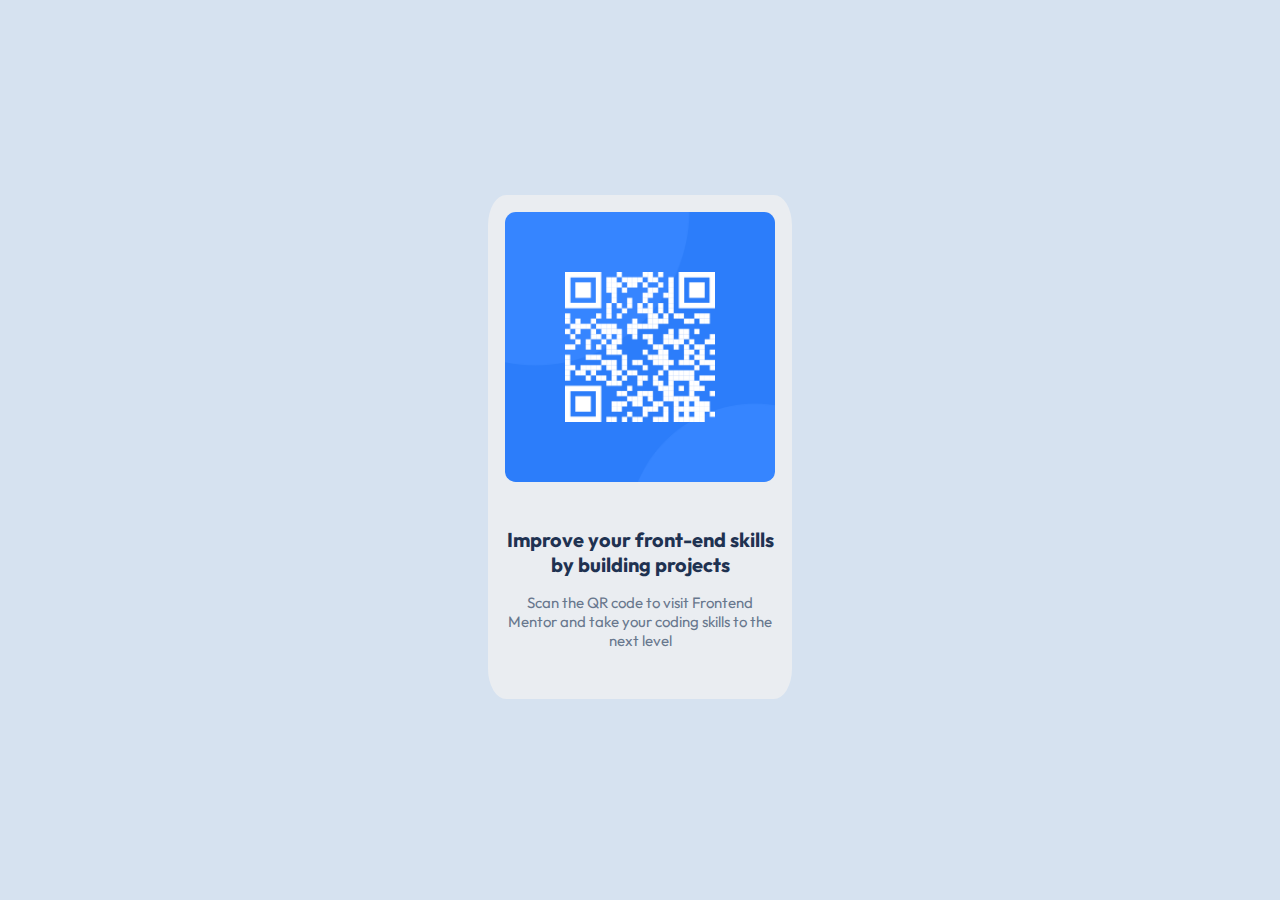
<file: index.html>
<!DOCTYPE html>
<html lang="en">
<head>
    <meta charset="UTF-8">
    <meta name="viewport" content="width=device-width, initial-scale=1.0">
    <title>QR Code</title>
    <link rel="icon" href="favicon-32x32.png">
    <link rel="stylesheet" href="style.css">
    <link rel="preconnect" href="https://fonts.googleapis.com">
<link rel="preconnect" href="https://fonts.gstatic.com" crossorigin>
<link href="https://fonts.googleapis.com/css2?family=Cairo:slnt,wght@1,200..1000&family=Montserrat:ital,wght@0,100..900;1,100..900&family=Open+Sans:ital,wdth,wght@0,92.1,300..800;1,92.1,300..800&family=Outfit:wght@100..900&family=Poppins:ital,wght@0,100;0,200;0,300;0,400;0,500;0,600;0,700;0,800;0,900;1,100;1,200;1,300;1,400;1,500;1,600;1,700;1,800;1,900&family=Raleway:ital,wght@0,100..900;1,100..900&family=Tajawal:wght@200;300;400;500;700;800;900&family=Zain:ital,wght@0,200;0,300;0,400;0,700;0,800;0,900;1,300;1,400&display=swap" rel="stylesheet">
</head>
<body>
    <div class="container1">
        <div class="container2">
            <div class="card_container">
                <img id="QR_image" src="image-qr-code.png" alt="Problem Loading QR Code.">
                <div class="text1_container">
                    <h2 id="text1">Improve your front-end skills by building projects</h2>
                </div>
                <div class="text2_container">
                    <h2 id="text2">Scan the QR code to visit Frontend Mentor and take your coding skills to the next level</h2>
                </div>
            </div>
        </div>
    </div>   
</body>
</html>
</file>
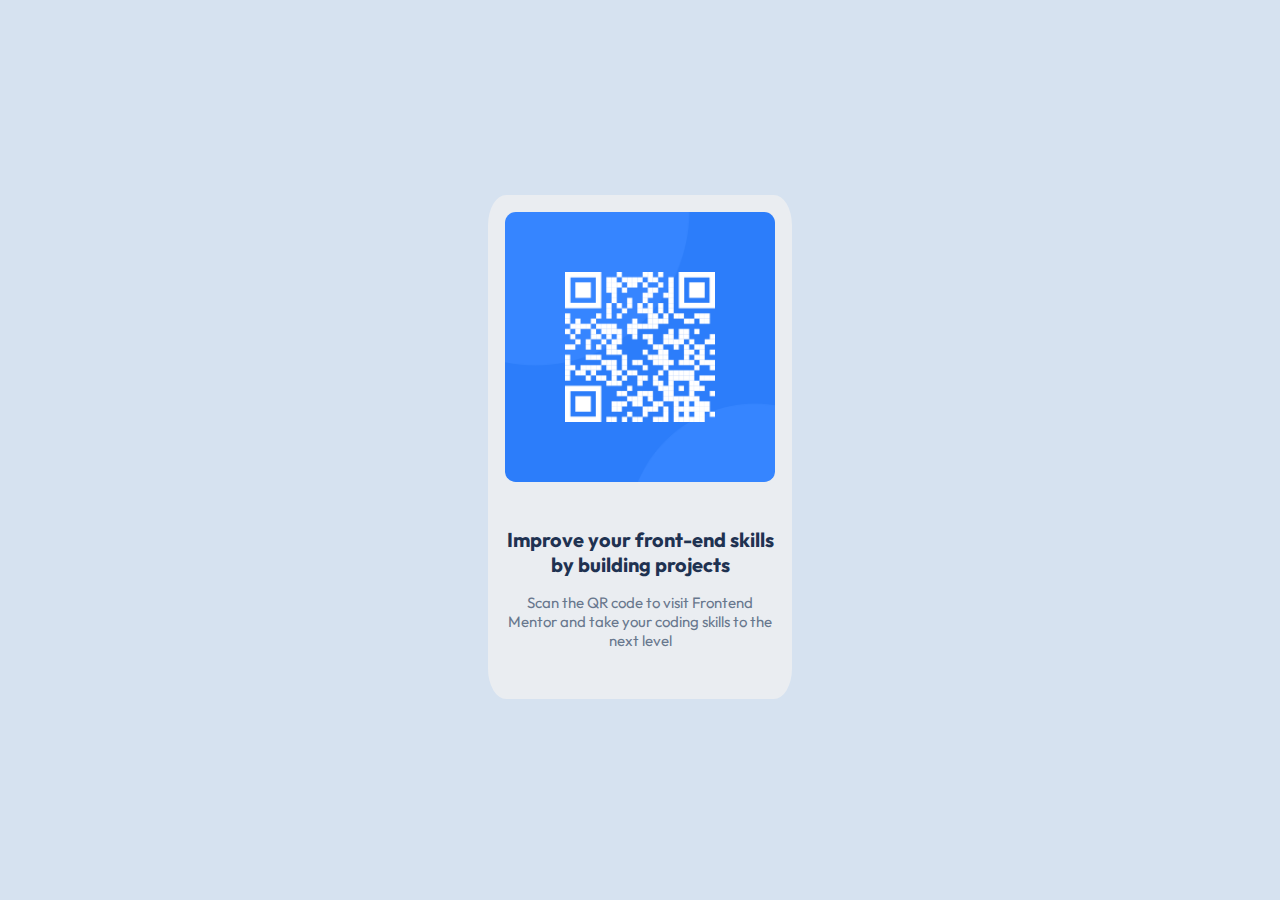
<file: my-template/index.html>
<!DOCTYPE html>
<html lang="en">
<head>
    <meta charset="UTF-8">
    <meta name="viewport" content="width=device-width, initial-scale=1.0">
    <title>QR Code</title>
    <link rel="icon" href="images/favicon-32x32.png">
    <link rel="stylesheet" href="style.css">
    <link rel="preconnect" href="https://fonts.googleapis.com">
<link rel="preconnect" href="https://fonts.gstatic.com" crossorigin>
<link href="https://fonts.googleapis.com/css2?family=Cairo:slnt,wght@1,200..1000&family=Montserrat:ital,wght@0,100..900;1,100..900&family=Open+Sans:ital,wdth,wght@0,92.1,300..800;1,92.1,300..800&family=Outfit:wght@100..900&family=Poppins:ital,wght@0,100;0,200;0,300;0,400;0,500;0,600;0,700;0,800;0,900;1,100;1,200;1,300;1,400;1,500;1,600;1,700;1,800;1,900&family=Raleway:ital,wght@0,100..900;1,100..900&family=Tajawal:wght@200;300;400;500;700;800;900&family=Zain:ital,wght@0,200;0,300;0,400;0,700;0,800;0,900;1,300;1,400&display=swap" rel="stylesheet">
</head>
<body>
    <div class="container1">
        <div class="container2">
            <div class="card_container">
                <img id="QR_image" src="images/image-qr-code.png" alt="Problem Loading QR Code.">
                <div class="text1_container">
                    <h2 id="text1">Improve your front-end skills by building projects</h2>
                </div>
                <div class="text2_container">
                    <h2 id="text2">Scan the QR code to visit Frontend Mentor and take your coding skills to the next level</h2>
                </div>
            </div>
        </div>
    </div>   
</body>
</html>
</file>
<file: style.css>
body{
    background-color: hsl(212, 45%, 89%);
}
.container1{
    position: relative;
    display: flex;
    justify-content: center;
}
.container2{
    position: absolute;
    width: 100%;
    height: 97.5vh;
    display: flex;
    justify-content: center;
    align-items: center;
}
.card_container{
    position: absolute;
    border: 2px, solid, hsl(214, 19%, 93%);
    width: 300px;
    height: 500px;
    border-radius: 6%;
    background-color: hsl(214, 19%, 93%);
    display: flex;
    justify-content: center;
}
#QR_image{
    position: absolute;
    width: 90%;
    border-radius: 4%;
    margin-top: 5%;
}
.text1_container{
    position: absolute;
    top:71%;
    display: flex;
    justify-content: center;
    align-items: center;
    width: 90%;
}
#text1{
    font-family: "Outfit";
    position: absolute;
    font-weight: 700;
    font-size: 20px;
    text-align: center;
    color: hsl(218, 44%, 22%);
}
.text2_container{
    position: absolute;
    top:85%;
    display: flex;
    justify-content: center;
    align-items: center;
    width: 90%;
}
#text2{
    font-family: "Outfit";
    position: absolute;
    font-weight: 400;
    font-size: 15px;
    text-align: center;
    color: hsl(216, 15%, 48%);
}
</file>
<file: my-template/style.css>
body{
    background-color: hsl(212, 45%, 89%);
}
.container1{
    position: relative;
    display: flex;
    justify-content: center;
}
.container2{
    position: absolute;
    width: 100%;
    height: 97.5vh;
    display: flex;
    justify-content: center;
    align-items: center;
}
.card_container{
    position: absolute;
    border: 2px, solid, hsl(214, 19%, 93%);
    width: 300px;
    height: 500px;
    border-radius: 6%;
    background-color: hsl(214, 19%, 93%);
    display: flex;
    justify-content: center;
}
#QR_image{
    position: absolute;
    width: 90%;
    border-radius: 4%;
    margin-top: 5%;
}
.text1_container{
    position: absolute;
    top:71%;
    display: flex;
    justify-content: center;
    align-items: center;
    width: 90%;
}
#text1{
    font-family: "Outfit";
    position: absolute;
    font-weight: 700;
    font-size: 20px;
    text-align: center;
    color: hsl(218, 44%, 22%);
}
.text2_container{
    position: absolute;
    top:85%;
    display: flex;
    justify-content: center;
    align-items: center;
    width: 90%;
}
#text2{
    font-family: "Outfit";
    position: absolute;
    font-weight: 400;
    font-size: 15px;
    text-align: center;
    color: hsl(216, 15%, 48%);
}
</file>
